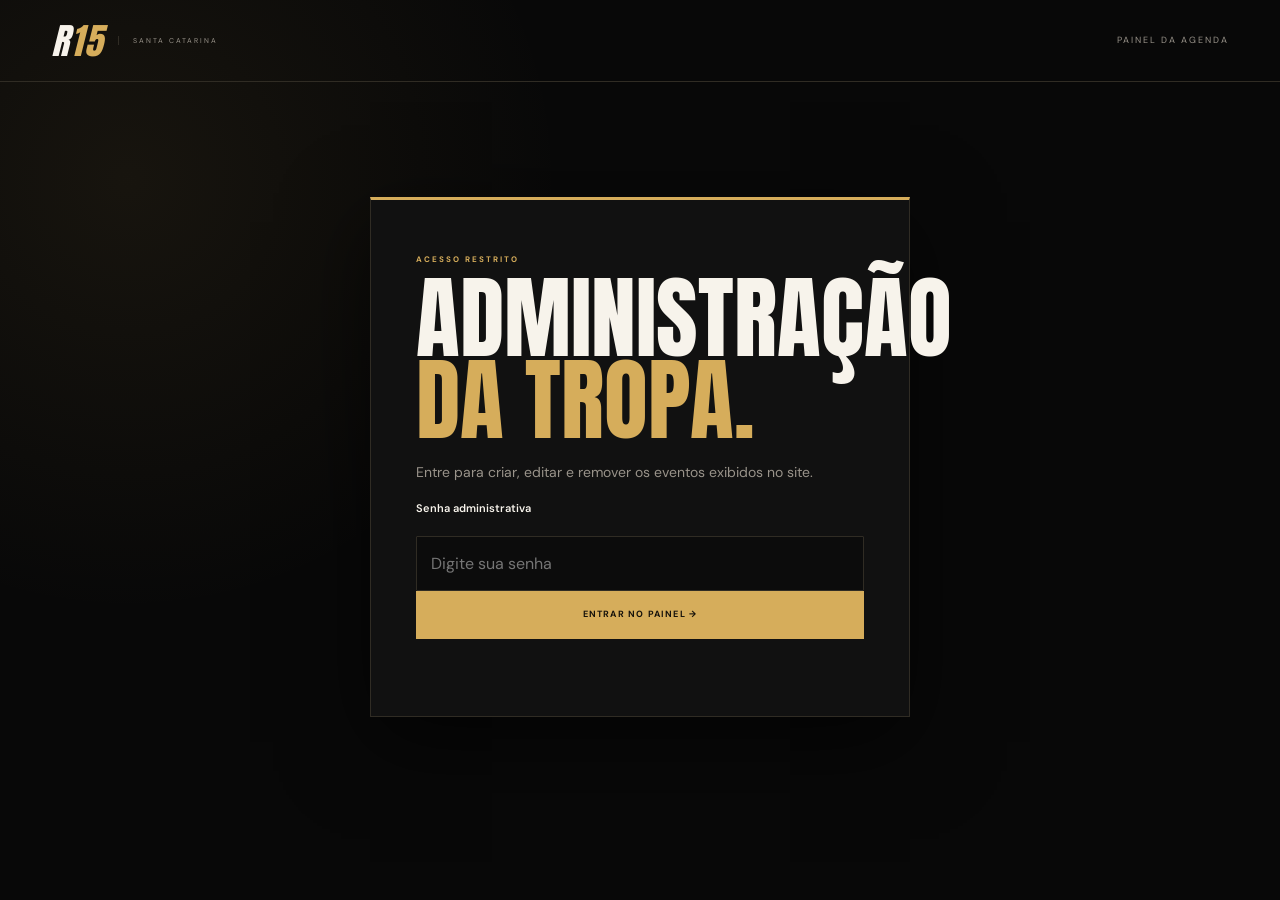
<file: admin.html>
<!doctype html>
<html lang="pt-BR" data-theme="dark">
<head>
  <meta charset="UTF-8" />
  <meta name="viewport" content="width=device-width, initial-scale=1.0" />
  <meta name="robots" content="noindex,nofollow" />
  <title>Agenda · Administração R15 SC</title>
  <link rel="preconnect" href="https://fonts.googleapis.com" />
  <link rel="preconnect" href="https://fonts.gstatic.com" crossorigin />
  <link href="https://fonts.googleapis.com/css2?family=Anton&family=DM+Sans:wght@400;500;600;700&display=swap" rel="stylesheet" />
  <link rel="stylesheet" href="admin.css" />
  <script defer src="admin.js"></script>
</head>
<body>
  <header class="admin-header"><a href="index.html" aria-label="Voltar ao site"><strong>R<span>15</span></strong><small>SANTA CATARINA</small></a><span>PAINEL DA AGENDA</span></header>
  <main>
    <section class="login-panel" id="login-panel">
      <p class="eyebrow">ACESSO RESTRITO</p><h1>Administração<br /><em>da tropa.</em></h1><p>Entre para criar, editar e remover os eventos exibidos no site.</p>
      <form id="login-form"><label for="admin-password">Senha administrativa</label><input id="admin-password" type="password" required autocomplete="current-password" placeholder="Digite sua senha" /><button type="submit">ENTRAR NO PAINEL →</button><p id="login-status" role="status"></p></form>
    </section>
    <section class="dashboard" id="dashboard" hidden>
      <div class="dashboard-top"><div><p class="eyebrow">AGENDA COMPARTILHADA</p><h1>Eventos da tropa.</h1><p>As alterações salvas aqui aparecem no site para todos.</p></div><div class="dashboard-actions"><a href="index.html#eventos" target="_blank">VER AGENDA ↗</a><button type="button" id="logout">SAIR</button></div></div>
      <div class="admin-grid">
        <form class="event-form" id="event-form">
          <div class="form-title"><h2 id="form-title">Novo evento</h2><button type="button" id="cancel-edit" hidden>Cancelar edição</button></div>
          <input type="hidden" id="event-id" />
          <label>Título do evento *<input id="event-title" required maxlength="90" placeholder="Ex.: Rolê da Serra" /></label>
          <div class="field-row"><label>Data *<input id="event-date" type="date" required /></label><label>Horário<input id="event-time" type="time" /></label></div>
          <div class="field-row"><label>Tipo<input id="event-type" maxlength="40" placeholder="Rolê, encontro…" /></label><label>Cidade<input id="event-city" maxlength="70" placeholder="Florianópolis / SC" /></label></div>
          <label>Ponto de encontro<input id="event-place" maxlength="100" placeholder="Nome ou endereço do local" /></label>
          <label>Descrição<textarea id="event-description" maxlength="500" rows="4" placeholder="Informações importantes, trajeto e orientações"></textarea><small id="description-count">0 / 500</small></label>
          <label>Imagem <span>(opcional)</span><input id="event-image" type="url" maxlength="500" placeholder="https://…" /><small>Use uma URL HTTPS de imagem.</small></label>
          <button class="save-button" type="submit">SALVAR EVENTO →</button><p class="form-status" id="event-status" role="status"></p>
        </form>
        <section class="event-manager"><div class="manager-heading"><h2>Eventos publicados</h2><span id="event-total">0 eventos</span></div><div id="admin-events" class="admin-events"><p class="empty-admin">Carregando eventos…</p></div></section>
      </div>
    </section>
  </main>
</body>
</html>
</file>
<file: admin.css>
:root { color-scheme: dark; --bg:#080808; --panel:#111; --raised:#181818; --line:#302c24; --gold:#d6ad5b; --text:#f7f3eb; --muted:#99938a; --danger:#e36d62; }
* { box-sizing:border-box; }
body { margin:0; min-height:100vh; background:radial-gradient(circle at 10% 20%,#d6ad5b13,transparent 32%),var(--bg); color:var(--text); font:400 14px/1.7 "DM Sans",sans-serif; }
button,input,textarea { font:inherit; }
button,a,input,textarea { -webkit-tap-highlight-color:transparent; }
button:focus-visible,a:focus-visible,input:focus-visible,textarea:focus-visible { outline:2px solid var(--gold); outline-offset:3px; }
[hidden] { display:none!important; }
.admin-header { min-height:82px; padding:0 max(24px,4vw); border-bottom:1px solid var(--line); display:flex; justify-content:space-between; align-items:center; color:var(--muted); font-size:9px; letter-spacing:2px; }
.admin-header a { display:flex; align-items:center; gap:14px; color:inherit; text-decoration:none; }
.admin-header strong { color:var(--text); font:italic 400 36px "Anton",sans-serif; }.admin-header strong span{color:var(--gold)}
.admin-header small { padding-left:14px; border-left:1px solid var(--line); font-size:7px; line-height:1.4; }
main { width:min(1240px,calc(100% - 48px)); margin:auto; padding:70px 0 100px; }
.eyebrow { color:var(--gold); font-size:8px; font-weight:700; letter-spacing:2px; }
h1 { margin:10px 0 20px; font:400 clamp(54px,7vw,94px)/.92 "Anton",sans-serif; text-transform:uppercase; } h1 em{color:var(--gold);font-style:normal}
.login-panel { width:min(540px,100%); margin:5vh auto 0; padding:45px; border:1px solid var(--line); border-top:3px solid var(--gold); background:var(--panel); box-shadow:0 25px 80px #0009; }
.login-panel>p:not(.eyebrow),.dashboard-top p { color:var(--muted); }
label { display:flex; flex-direction:column; gap:8px; margin-bottom:18px; color:var(--text); font-size:11px; font-weight:600; } label span,label small{color:var(--muted);font-size:9px;font-weight:400}
input,textarea { width:100%; min-height:50px; padding:13px 14px; border:1px solid var(--line); background:#0c0c0c; color:var(--text); border-radius:1px; font-size:16px; } textarea{resize:vertical}
input:focus,textarea:focus { border-color:var(--gold); }
button,.dashboard-actions a { min-height:48px; padding:12px 18px; border:1px solid var(--line); background:transparent; color:var(--text); text-decoration:none; font-size:9px; font-weight:700; letter-spacing:1.2px; cursor:pointer; }
.login-panel form button,.save-button { width:100%; border-color:var(--gold); background:var(--gold); color:#16120b; }
#login-status,.form-status { min-height:20px; margin:12px 0 0; color:var(--danger); font-size:11px; }
.dashboard-top { display:flex; align-items:end; justify-content:space-between; gap:40px; margin-bottom:55px; }.dashboard-top h1{font-size:clamp(48px,6vw,78px);margin-bottom:10px}.dashboard-top p{margin:0}
.dashboard-actions { display:flex; gap:8px; flex-shrink:0; }
.admin-grid { display:grid; grid-template-columns:minmax(330px,.75fr) minmax(430px,1.25fr); gap:35px; align-items:start; }
.event-form,.event-manager { padding:30px; border:1px solid var(--line); background:var(--panel); }.event-form{border-top:3px solid var(--gold)}
.form-title,.manager-heading { display:flex; justify-content:space-between; align-items:center; gap:15px; margin-bottom:25px; }.form-title h2,.manager-heading h2{margin:0;font:400 27px "Anton",sans-serif;text-transform:uppercase}.form-title button{min-height:36px;padding:8px 10px}
.field-row { display:grid; grid-template-columns:1fr 1fr; gap:13px; }
.manager-heading span { color:var(--gold);font-size:9px;letter-spacing:1px; }
.admin-events { display:grid; gap:9px; }.empty-admin{color:var(--muted);padding:30px;border:1px dashed var(--line);text-align:center}
.admin-event { display:flex; align-items:center; justify-content:space-between; gap:20px; padding:20px; border:1px solid var(--line); background:var(--raised); }.admin-event span{color:var(--gold);font-size:9px}.admin-event h3{margin:4px 0;font-size:15px}.admin-event p{margin:0;color:var(--muted);font-size:10px}
.event-actions { display:flex; gap:6px; }.event-actions button{min-height:38px;padding:8px 11px}.event-actions .danger{color:var(--danger)}
@media(hover:hover){button:hover,.dashboard-actions a:hover{border-color:var(--gold)}.event-actions .danger:hover{border-color:var(--danger)}}
@media(max-width:850px){main{width:min(100% - 28px,650px);padding-top:45px}.dashboard-top{display:block}.dashboard-actions{margin-top:25px}.admin-grid{grid-template-columns:1fr}.event-manager{padding:22px}.login-panel{padding:28px}}
@media(max-width:480px){.admin-header>span{display:none}.field-row{grid-template-columns:1fr}.dashboard-actions{display:grid}.admin-event{align-items:flex-start;flex-direction:column}.event-actions{width:100%}.event-actions button{flex:1}.event-form{padding:22px 16px}.login-panel{padding:25px 18px}}
</file>
